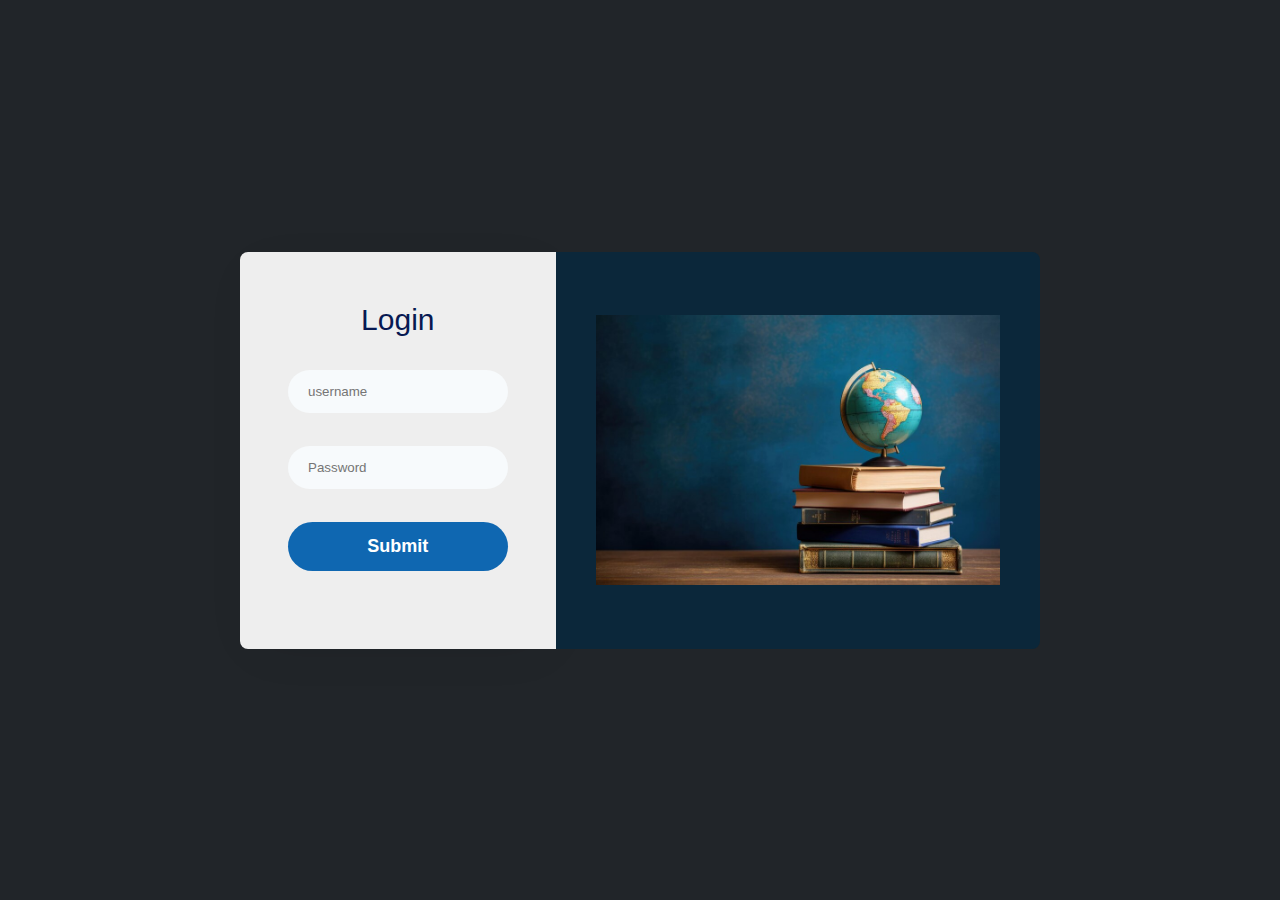
<file: index.html>
<!DOCTYPE html>
<html lang="en">
<head>
    <meta charset="UTF-8">
    <meta name="viewport" content="width=device-width, initial-scale=1.0">
    <title>Login Page</title>
    <link rel="stylesheet" href="style.css">
</head>
<body>
    <div class="login-form">
        <div class="container">
            <div class="main">
                <div class="content">
                    <h2>Login</h2>
                    <form onsubmit="return validate()" action="welcome.html">
                        <input id="uname" type="Username" placeholder="username">
                        <br><br>
                        <input id="pw" type="password" placeholder="Password">
                        <br><br>
                        <button class="btn" type="submit">Submit</button>
                    </form>
                </div>
                <div class="form-img">
                    <img src="earth.jpg">
                </div>
            </div>
        </div>
    </div>


    <script src="style.js"></script>
</body>
</html>
</file>
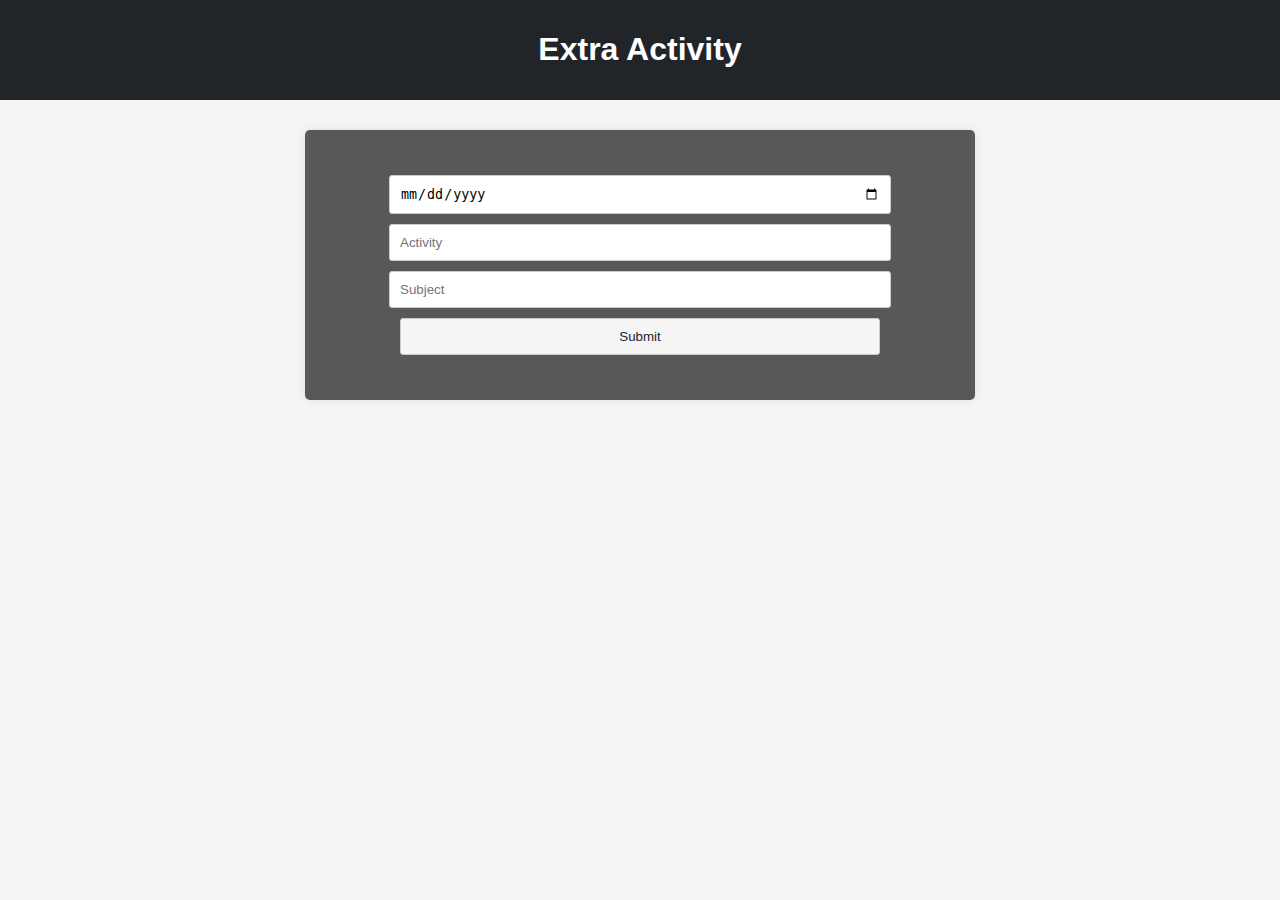
<file: extraactivity.html>
<!DOCTYPE html>
<html lang="en">
<head>
  <meta charset="UTF-8">
  <meta name="viewport" content="width=device-width, initial-scale=1.0">
  <title>Extra Activity</title>
  <link rel="stylesheet" href="extraactivity.css">
</head>
<body>
  <header>
    <h1>Extra Activity</h1>
    <div id="studentName"></div>
  </header>
  <div class="container">
    <input type="date" id="activityDate" placeholder="Date">
    <input type="text" id="activity" placeholder="Activity">
    <input type="text" id="subject" placeholder="Subject">
    <button onclick="submit()">Submit</button>
  </div>

  <script src="extraactivity.js"></script>
</body>
</html>
</file>
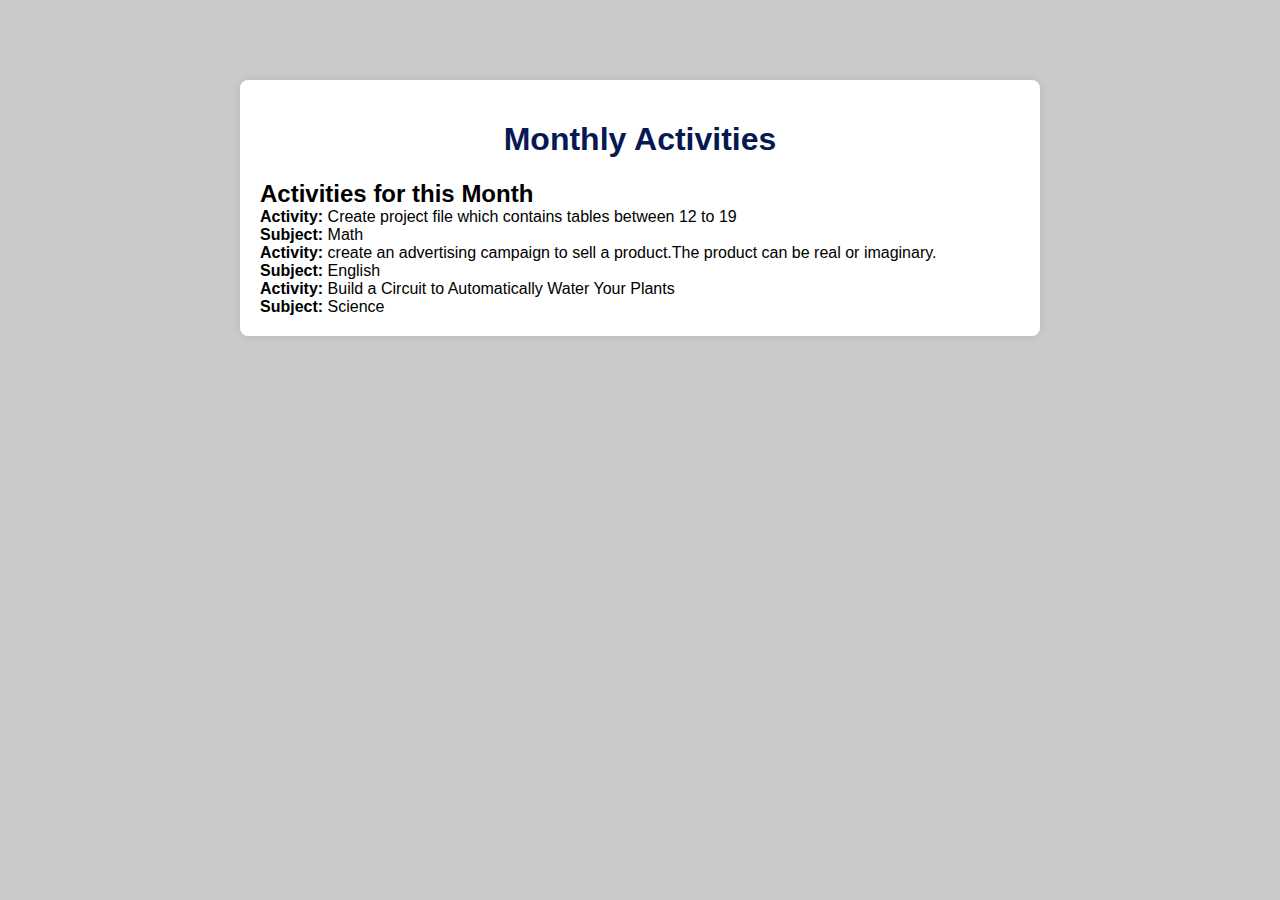
<file: mc.html>
<!DOCTYPE html>
<html lang="en">
<head>
    <meta charset="UTF-8">
    <meta name="viewport" content="width=device-width, initial-scale=1.0">
    <title>Monthly Activities</title>
    <link rel="stylesheet" href="chart.css">
</head>
<body>
    <div class="container">
        <h1>Monthly Activities</h1>
        <div id="activity"><br></div>
    </div>
    <script src="chart.js"></script>
</body>
</html>
</file>
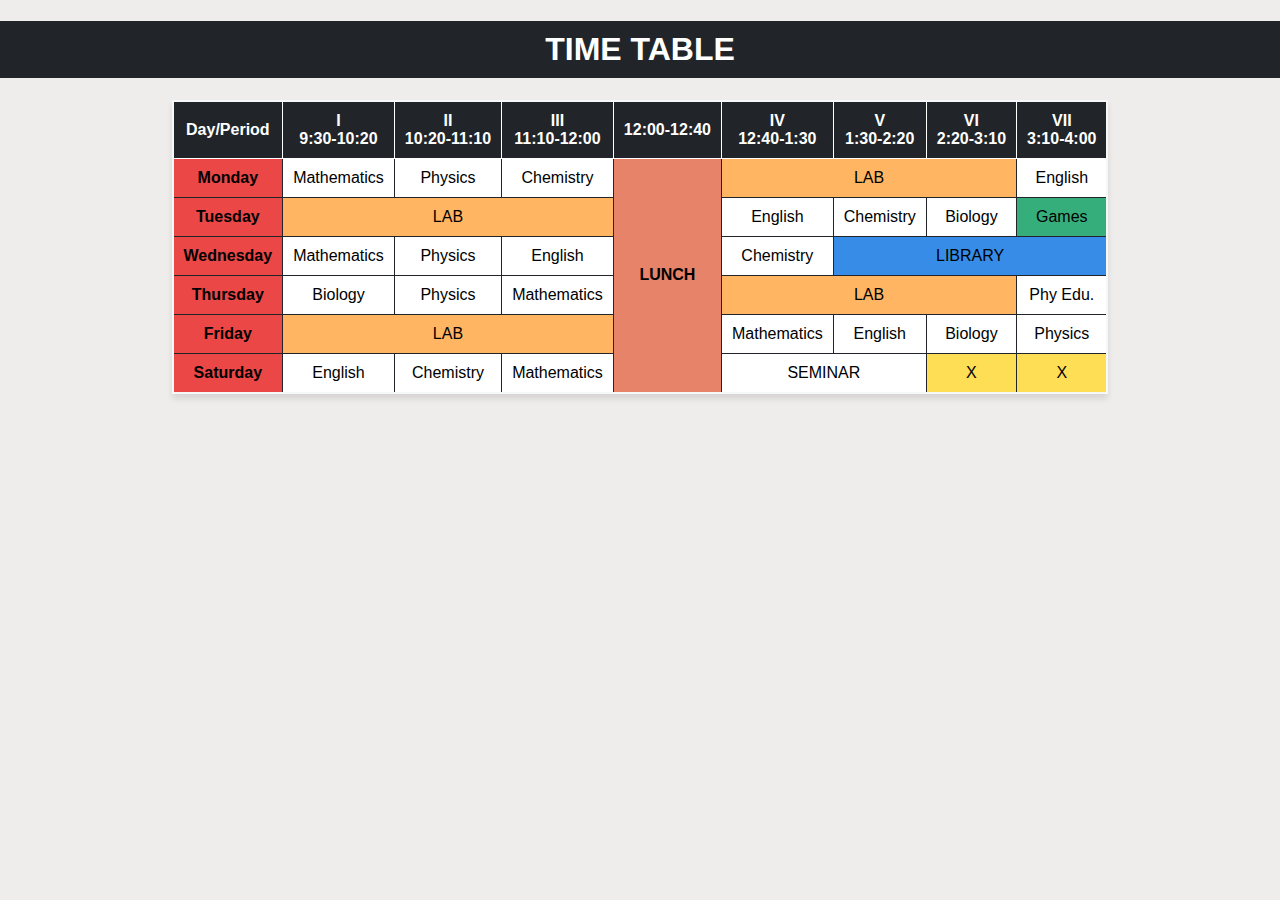
<file: timetable.html>
<!DOCTYPE html>
<html lang="en">
<head>
    <meta charset="UTF-8">
    <meta name="viewport" content="width=device-width, initial-scale=1.0">
    <title>Time Table</title>
    <link rel="stylesheet" href="timetable.css">
</head>
<body>
    <h1>TIME TABLE</h1>
    <table>
        <tr>
            <th>Day/Period</th>
            <th>I<br>9:30-10:20</th>
            <th>II<br>10:20-11:10</th>
            <th>III<br>11:10-12:00</th>
            <th>12:00-12:40</th>
            <th>IV<br>12:40-1:30</th>
            <th>V<br>1:30-2:20</th>
            <th>VI<br>2:20-3:10</th>
            <th>VII<br>3:10-4:00</th>
        </tr>
        <tr>
            <td class="highlight"><b>Monday</b></td>
            <td>Mathematics</td>
            <td>Physics</td>
            <td>Chemistry</td>
            <td rowspan="6" class="LUNCH"><b>LUNCH</b></td>
            <td colspan="3" class="LAB">LAB</td>
            <td>English</td>
        </tr>
        <tr>
            <td class="highlight"><b>Tuesday</b></td>
            <td colspan="3" class="LAB">LAB</td>
            <td>English</td>
            <td>Chemistry</td>
            <td>Biology</td>
            <td class="Games">Games</td>
        </tr>
        <tr>
            <td class="highlight"><b>Wednesday</b></td>
            <td>Mathematics</td>
            <td>Physics</td>
            <td>English</td>
            <td>Chemistry</td>
            <td colspan="3" class="LIBRARY">LIBRARY</td>
        </tr>
        <tr>
            <td class="highlight"><b>Thursday</b></td>
            <td>Biology</td>
            <td>Physics</td>
            <td>Mathematics</td>
            <td colspan="3" class="LAB">LAB</td>
            <td>Phy Edu.</td>
        </tr>
        <tr>
            <td class="highlight"><b>Friday</b></td>
            <td colspan="3" class="LAB">LAB</td>
            <td>Mathematics</td>
            <td>English</td>
            <td>Biology</td>
            <td>Physics</td>
        </tr>
        <tr>
            <td class="highlight"><b>Saturday</b></td>
            <td>English</td>
            <td>Chemistry</td>
            <td>Mathematics</td>
            <td colspan="2">SEMINAR</td>
            <td class="leave">X</td>
            <td class="leave">X</td>
        </tr>
    </table>
</body>
</html>
</file>
<file: style.css>
*{
    padding: 0;
    margin: 0;
    box-sizing: border-box;
    font-family: 'Lucida Sans', 'Lucida Sans Regular', 'Lucida Grande', 'Lucida Sans Unicode', Geneva, Verdana, sans-serif;
}

body{
    background-color: #212529;
}

.login-form{
    position: relative;
    min-height: 100vh;
    z-index: 0;
    background-color: #212529;
    padding: 30px;
    justify-content: center;
    display: flex;


    grid-template-rows: 1fr auto 1fr;
    align-items: center;
}

.container{
    max-width: 800px;
    margin: 0 auto;
}

.login-form h2{
    line-height: 40px;
    margin-bottom: 5px;
    font-size: 30px;
    font-weight: 500;
    color: #071952;
    text-align: center;
}

.login-form .main{
    position: relative;
    display: flex;
    margin: 30px 0;
}

.content{
    flex-basis: 50%;
    padding: 3em 3em;
    background: #EEEEEE;
    box-shadow: 2px 9px 49px -17px rgba(0,0,0,0.1);
    border-top-left-radius: 8px;
    border-bottom-left-radius: 8px;

}

.form-img{
    flex-basis: 80%;
    background: #0b273a;
    background-size: cover;
    padding: 40px;
    border-top-right-radius: 8px;
    border-bottom-right-radius: 8px;
    align-items: center;
    display: grid;
}

.form-img img{
    max-width: 100%;
}

p{
    color: #212529;
    font-size: 12px;
    line-height: 2px;
    opacity: 0.6;
    text-align: center;
}

.btn,button,input{
    border-radius: 35px;
}

.btn:hover,
button:hover{
    background-color: #071952;
    transition: 0.5s ease;
}

a{
    text-decoration: none;
}

.login-form form{
    margin: 30px 0;
}

.login-form input{
    outline: none;
    margin-bottom: 15px;
    font-stretch: 16px;
    color: #999;
    text-align: left;
    padding: 14px 20px;
    width: 100%;
    display: inline-block;
    box-sizing: border-box;
    border: none;
    background: #f7fafc;
    transition: 0.3s ease;
}

.login-form input:focus{
    background: transparent;
    border: 1px solid #0F67B1;

}

.login-form button{
    font-size: 18px;
    color: #fff;
    width: 100%;
    background: #0F67B1;
    border: none;
    padding: 14px 15px;
    font-weight: 600;
    transition: 0.3s ease;
}

p.account a{
    color: #071952;
}

p.account a:hover{
    text-decoration: underline;
}

@media(max-width: 736px){
    .login-form .main{
        flex-direction: column;
    }
    .login-form form{
        margin-top: 30px;
        margin-bottom: 10px;
    }
    .form-img{
        border-radius: 0;
        border-bottom-left-radius: 8px;
        border-bottom-right-radius: 8px;
        order: 2;
    }
    .content{
        order: 1;
        border-radius: 0;
        border-top-left-radius: 8px;
        border-top-right-radius: 8px;
    }
}
</file>
<file: extraactivity.css>
body {
    font-family: Arial, sans-serif;
    margin: 0;
    padding: 0;
    background-color: whitesmoke;
}
header {
    background-color: #212529;
    color: white;
    text-align: center;
    padding: 10px;
}
.container {
    background-color: #585858;
    padding: 35px;
    box-shadow: 0 0 10px rgba(0,0,0,0.1);
    border-radius: 5px;
    margin: 30px auto;
    width: 80%;
    max-width: 600px;
}
input, button {
    display: block;
    margin: 10px auto;
    padding: 10px;
    width: 80%;
    border: 1px solid #ccc;
    border-radius: 3px;
}
button {
    background-color: whitesmoke;
    color: #212529;
    cursor: pointer;
}
button:hover {
    background-color: #212529;
    color: whitesmoke;
}
</file>
<file: chart.css>
*{
    padding: 0;
    margin: 0;
    box-sizing: border-box;
    font-family: 'Lucida Sans', 'Lucida Sans Regular', 'Lucida Grande', 'Lucida Sans Unicode', Geneva, Verdana, sans-serif;
}

body{
    background-color: #cacaca;
}

.container {
    width: 80%;
    max-width: 800px;
    margin: auto;
    margin-top: 80px;
    padding: 20px;
    background-color: white;
    box-shadow: 0 0 10px rgba(0, 0, 0, 0.1);
    border-radius: 8px;
}

.container h1{
    color: #071952;
    font-family: Verdana, Geneva, Tahoma, sans-serif;
    text-align: center;
    display: block;
    font-size: 2em;
    margin-block-start: 0.67em;
    margin-block-end: 0.67em;
    margin-inline-start: 0px;
    margin-inline-end: 0px;
    font-weight: bold;
    unicode-bidi: isolate;
}

.activity{
    display: block;
    unicode-bidi: isolate;

}

.activity h2{
    display: block;
    font-size: 1.5em;
    margin-block-start: 0.83em;
    margin-block-end: 0.83em;
    margin-inline-start: 0px;
    margin-inline-end: 0px;
    font-weight: bold;
    unicode-bidi: isolate;
}

strong {
    font-weight: bold;
}

@media(max-width: 736px){
    .container{
        width: 80%;
        max-width: 400px;
        margin: auto;
        margin-top: 8px;
        padding: 20px;
        background-color: white;
        box-shadow: 0 0 10px rgba(0, 0, 0, 0.1);
        border-radius: 8px;
    }
}
</file>
<file: timetable.css>
body {
    font-family:'Lucida Sans', 'Lucida Sans Regular', 'Lucida Grande', 'Lucida Sans Unicode', Geneva, Verdana, sans-serif;
    background-color: #EEEDEB;
    margin: 0;
    padding: 0;
}

h1 {
    background-color: #212529;
    color: white;
    text-align: center;
    padding: 10px;
}

table {
    border-collapse: collapse;
    margin: 20px auto;
    background-color: #fff;
    border: 2px solid #F5F7F8;
    box-shadow: 0 5px 6px rgba(0, 0, 0, 0.1);
}

th,
td {
    border: 1px solid #212529;
    padding: 10px;
    text-align: center;
}

th {
    background-color: #212529;
    color: #fff;
    border-color: #fff;
}

.highlight {
    background-color: #EB4747;
}

.LAB{
    background-color: #FFB562;
}
.Games{
    background-color: #36AE7C;
}
.LIBRARY{
    background-color: #378CE7;
}
.leave{
    background-color: #FDDE55;
}
.LUNCH{
    background-color: #E68369;
}


@media (max-width: 991px){
    body {
        font-family:'Lucida Sans', 'Lucida Sans Regular', 'Lucida Grande', 'Lucida Sans Unicode', Geneva, Verdana, sans-serif;
        background-color: #EEEDEB;
        margin: 0;
        padding: 0;
    }
}

@media (max-width:768px){
    table {
        margin: 530px 1px 530px 1px;
        background-color: #fff;
        border: 2px solid #F5F7F8;
        box-shadow: 0 5px 6px rgba(0, 0, 0, 0.1);
    }
    h1 {
        text-align: center;
        color: #212529;
        font-size: 4rem;
    }
}
</file>
